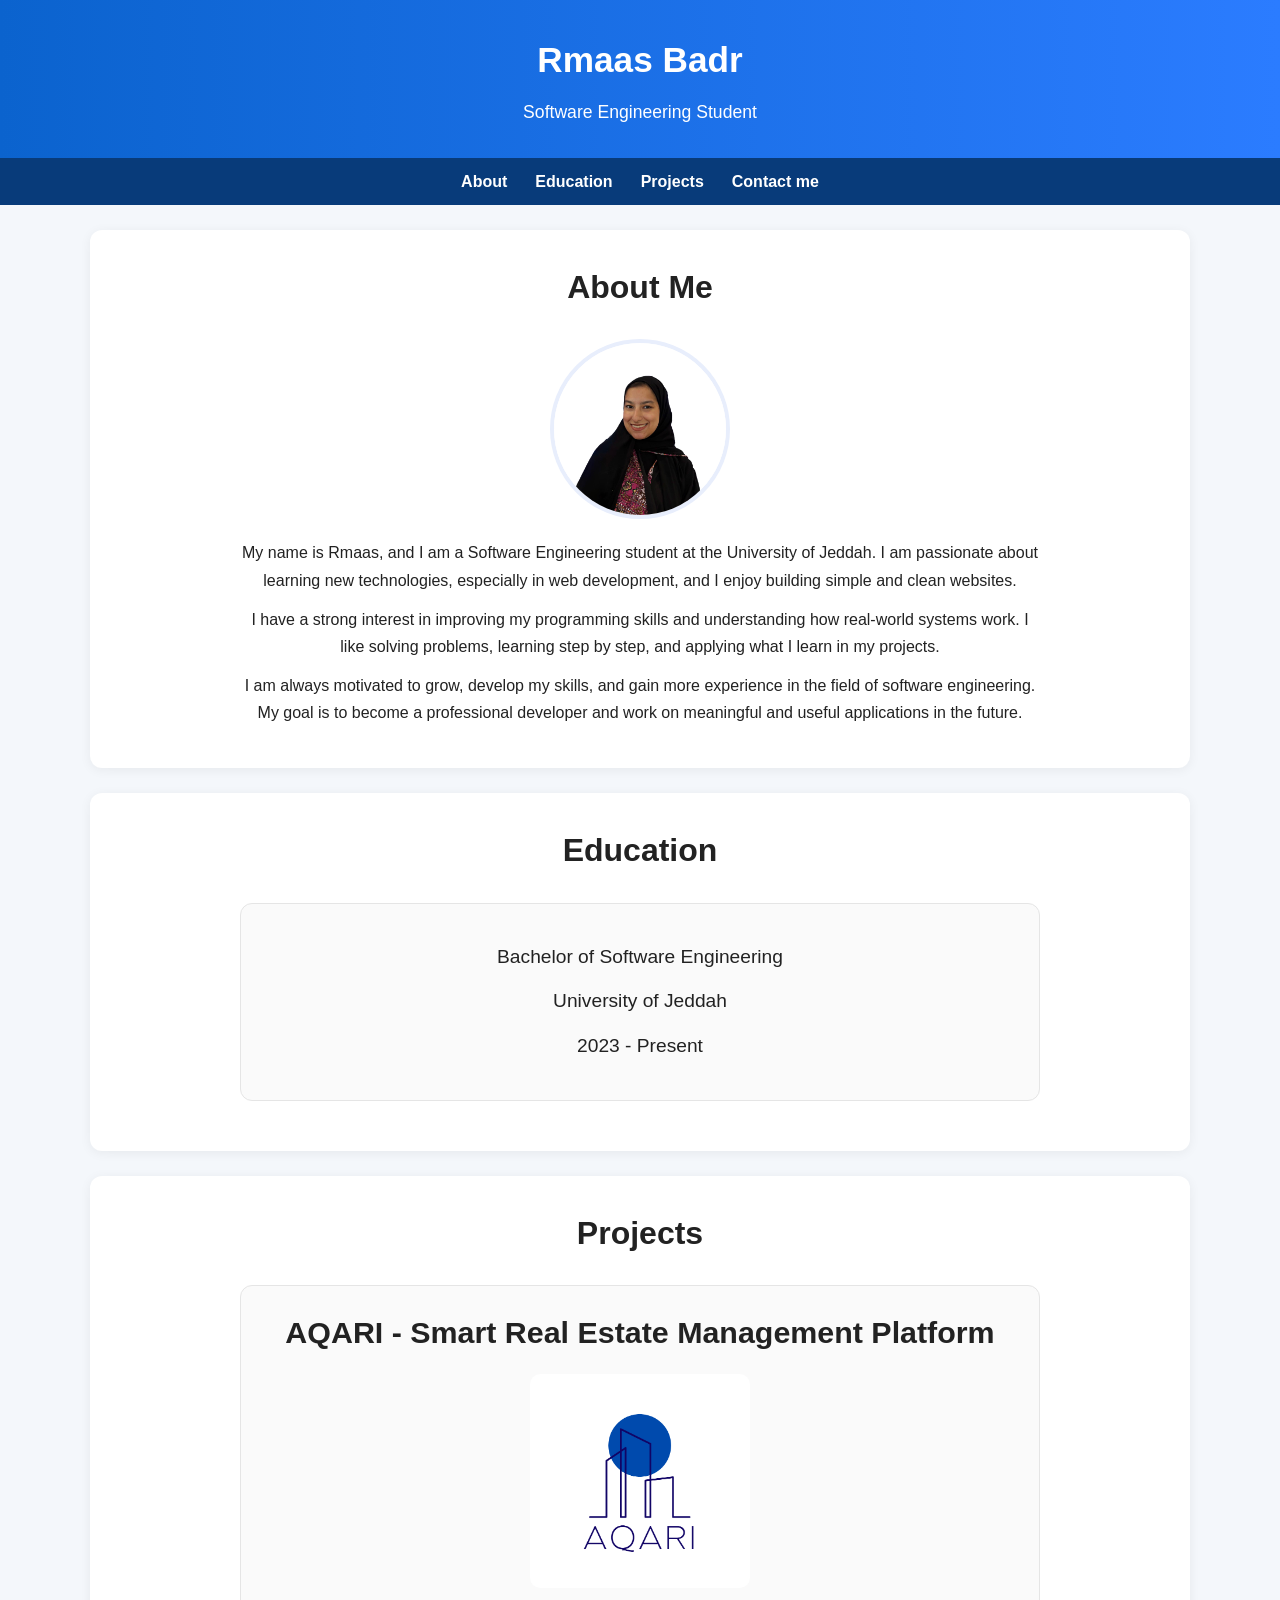
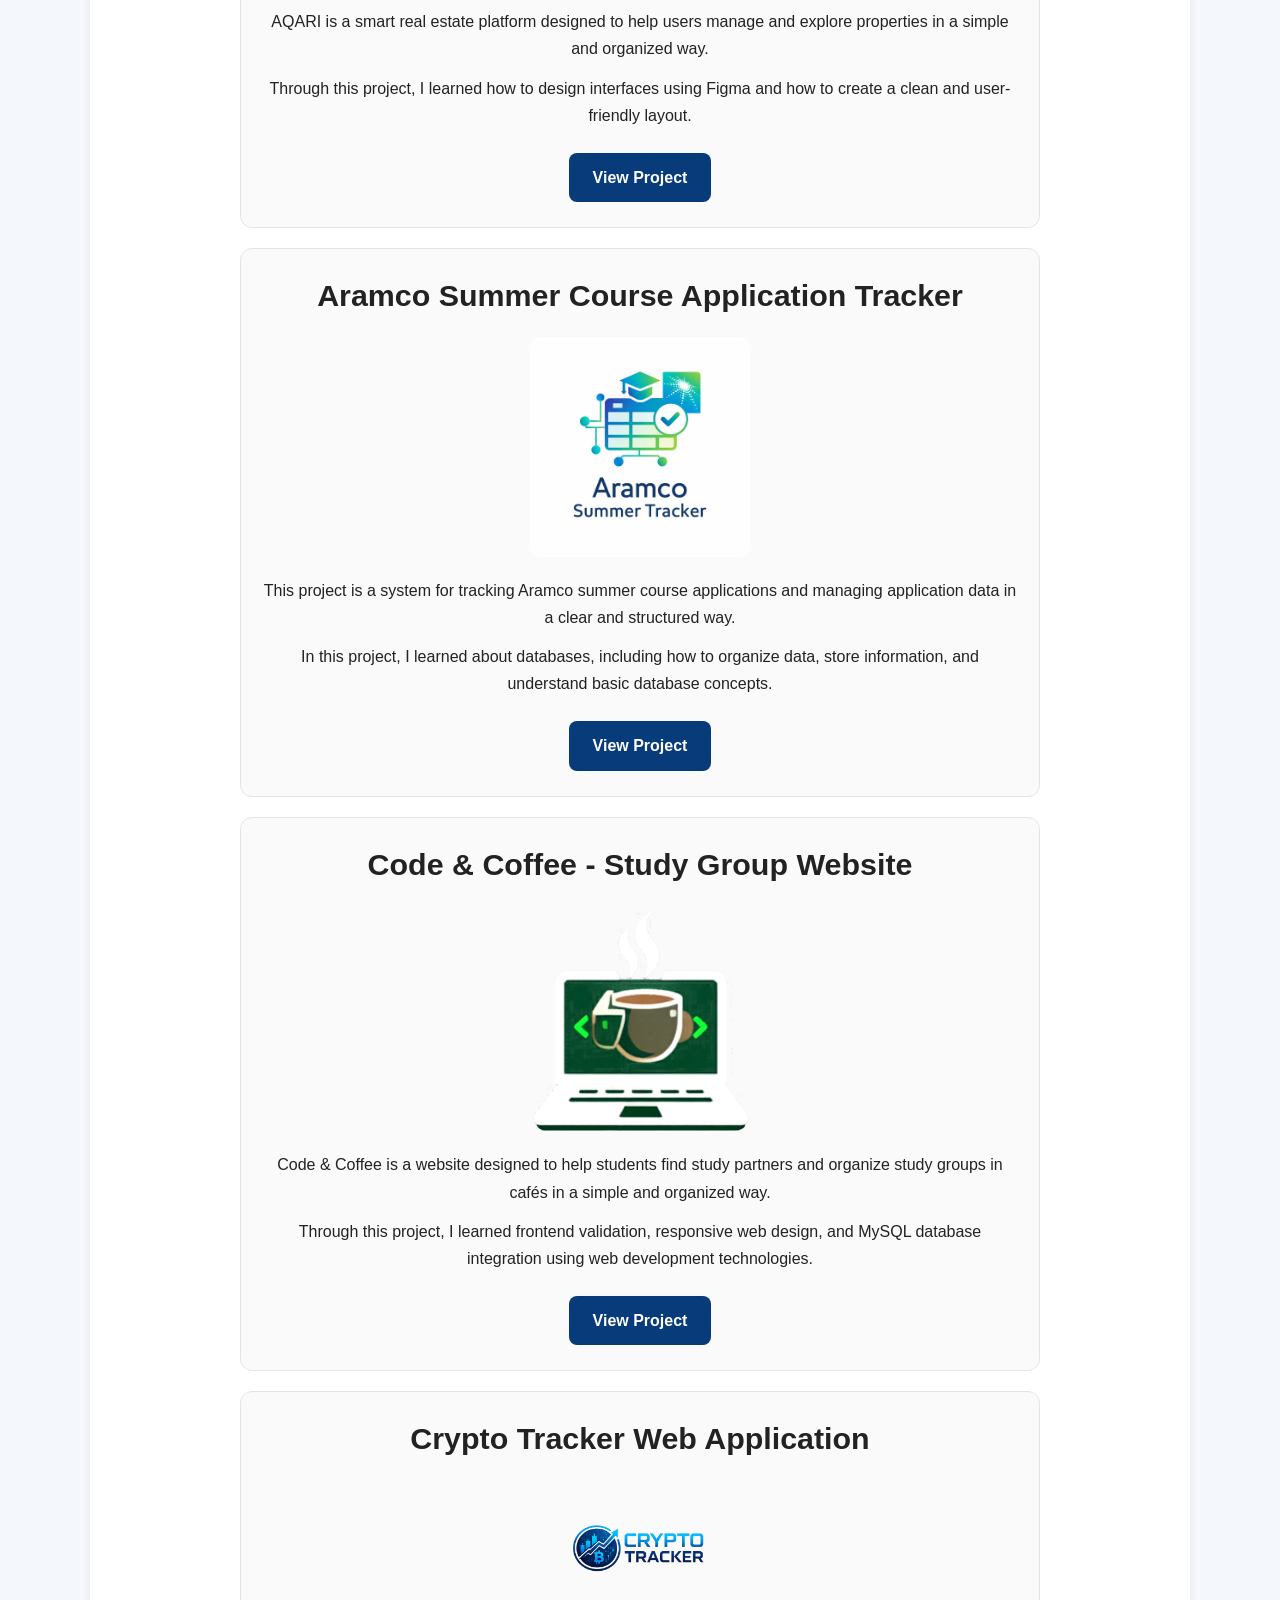
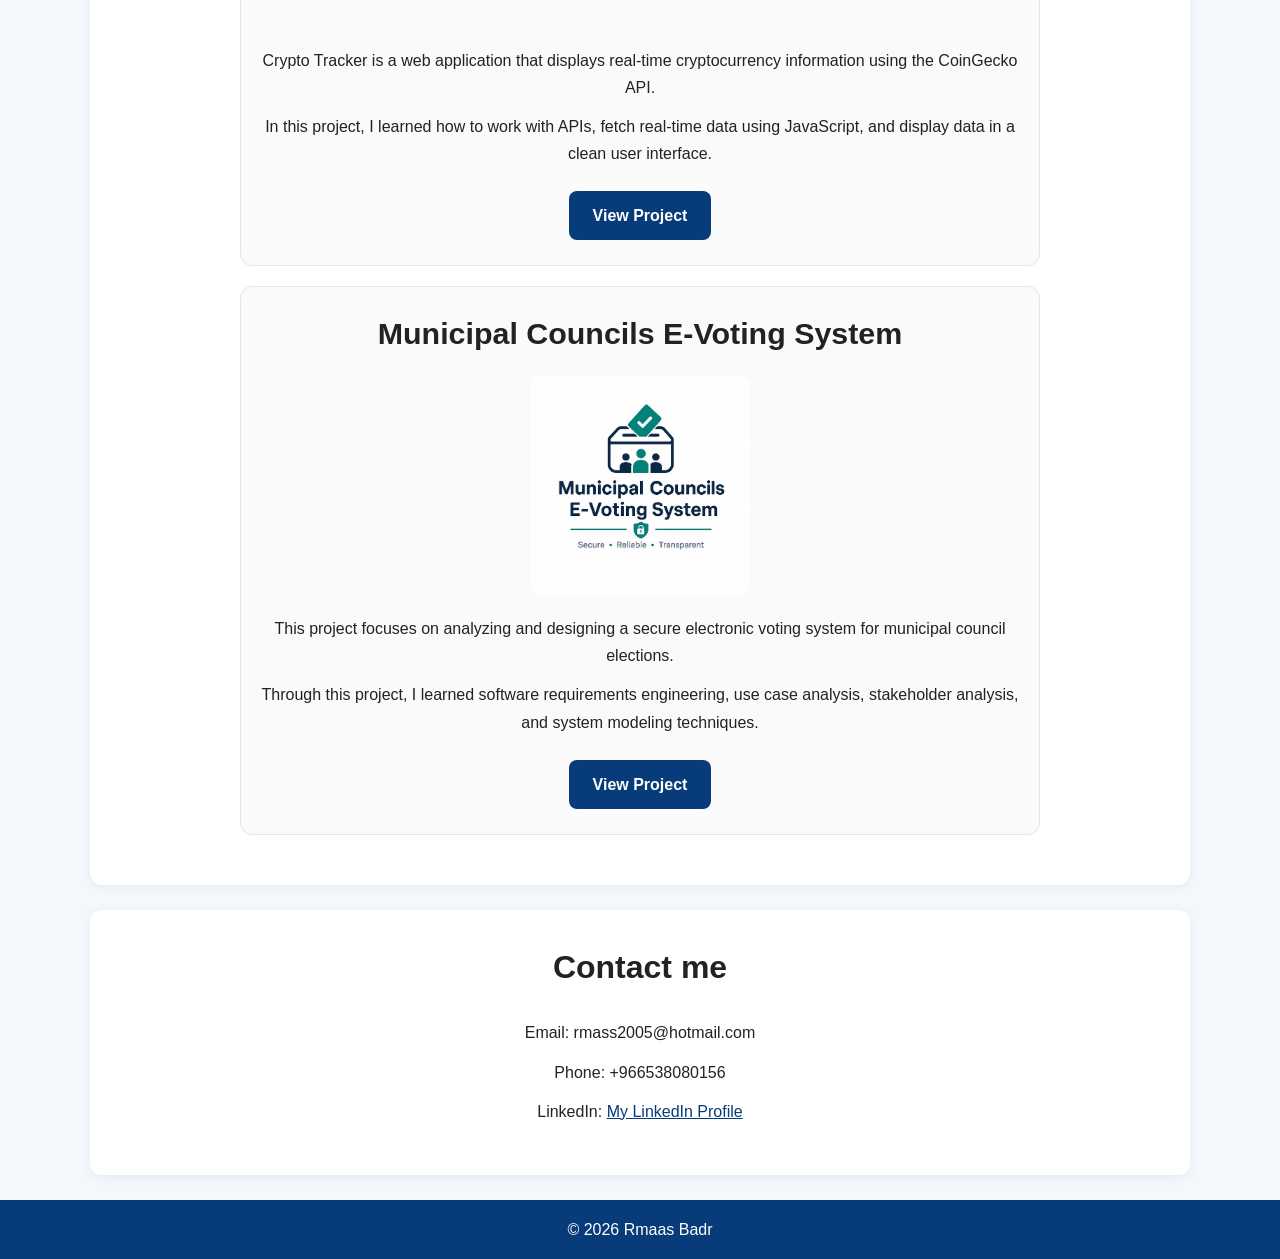
<file: index.html>
<!DOCTYPE html>
<html lang="en">

<head>
    <meta charset="UTF-8">
    <meta name="viewport" content="width=device-width, initial-scale=1.0">
    <title>Rmaas's Portfolio</title>

    <link rel="stylesheet" href="cssweb.css">
</head>

<body>

    <!-- Header -->
    <header>
        <div class="container">
            <h1>Rmaas Badr</h1>
            <p>Software Engineering Student</p>
        </div>
    </header>

    <!-- Navbar -->
    <nav>
        <div class="container">
            <ul>
                <li><a href="#about">About</a></li>
                <li><a href="#education">Education</a></li>
                <li><a href="#projects">Projects</a></li>
                <li><a href="#contact">Contact me</a></li>
            </ul>
        </div>
    </nav>

    <!-- Main -->
    <main class="container">

        <!-- About -->
        <section id="about">
            <h2>About Me</h2>

            <img src="media/profile.jpg" alt="My personal photo" class="profile-img">

            <p>
                My name is Rmaas, and I am a Software Engineering student at the University of Jeddah.
                I am passionate about learning new technologies, especially in web development,
                and I enjoy building simple and clean websites.
            </p>

            <p>
                I have a strong interest in improving my programming skills and understanding
                how real-world systems work. I like solving problems, learning step by step,
                and applying what I learn in my projects.
            </p>

            <p>
                I am always motivated to grow, develop my skills, and gain more experience
                in the field of software engineering. My goal is to become a professional
                developer and work on meaningful and useful applications in the future.
            </p>
        </section>

        <!-- Education -->
        <section id="education">
            <h2>Education</h2>

            <div class="card education-card">
                <p>Bachelor of Software Engineering</p>
                <p>University of Jeddah</p>
                <p>2023 - Present</p>
            </div>
        </section>

        <!-- Projects -->
        <section id="projects">
            <h2>Projects</h2>

            <!-- Project 1 -->
            <div class="project-card">
                <h3>AQARI - Smart Real Estate Management Platform</h3>

                <img src="media/project1.jpg" alt="AQARI real estate platform" class="project-img">

                <p>
                    AQARI is a smart real estate platform designed to help users manage
                    and explore properties in a simple and organized way.
                </p>

                <p>
                    Through this project, I learned how to design interfaces using Figma
                    and how to create a clean and user-friendly layout.
                </p>

                <a href="media/aqari-project.pdf" class="btn" target="_blank">
                    View Project
                </a>
            </div>

            <!-- Project 2 -->
            <div class="project-card">
                <h3>Aramco Summer Course Application Tracker</h3>

                <img src="media/project2.jpg" alt="Aramco course tracker" class="project-img">

                <p>
                    This project is a system for tracking Aramco summer course applications
                    and managing application data in a clear and structured way.
                </p>

                <p>
                    In this project, I learned about databases, including how to organize data,
                    store information, and understand basic database concepts.
                </p>

                <a href="media/Aramco-project.pdf" class="btn" target="_blank">
                    View Project
                </a>
            </div>

            <!-- Project 3 -->
            <div class="project-card">
                <h3>Code & Coffee - Study Group Website</h3>

                <img src="media/code-coffee-logo.png" alt="Code & Coffee logo" class="project-img">

                <p>
                    Code & Coffee is a website designed to help students find study partners
                    and organize study groups in cafés in a simple and organized way.
                </p>

                <p>
                    Through this project, I learned frontend validation, responsive web design,
                    and MySQL database integration using web development technologies.
                </p>

                <a href="media/code-coffee.pdf" class="btn" target="_blank">
                    View Project
                </a>
            </div>

            <!-- Project 4 -->
            <div class="project-card">
                <h3>Crypto Tracker Web Application</h3>

                <img src="media/project4.jpg" alt="Crypto Tracker project" class="project-img">

                <p>
                    Crypto Tracker is a web application that displays real-time cryptocurrency
                    information using the CoinGecko API.
                </p>

                <p>
                    In this project, I learned how to work with APIs, fetch real-time data
                    using JavaScript, and display data in a clean user interface.
                </p>

                <a href="media/crypto-tracker.pdf" class="btn" target="_blank">
                    View Project
                </a>
            </div>

            <!-- Project 5 -->
            <div class="project-card">
                <h3>Municipal Councils E-Voting System</h3>

                <img src="media/e-voting-logo.jpeg" alt="E-Voting system logo" class="project-img">

                <p>
                    This project focuses on analyzing and designing a secure electronic voting
                    system for municipal council elections.
                </p>

                <p>
                    Through this project, I learned software requirements engineering,
                    use case analysis, stakeholder analysis, and system modeling techniques.
                </p>

                <a href="media/e-voting.pdf" class="btn" target="_blank">
                    View Project
                </a>
            </div>

        </section>

        <!-- Contact -->
        <section id="contact">
            <h2>Contact me</h2>

            <div class="contact-info">
                <p>Email: rmass2005@hotmail.com</p>
                <p>Phone: +966538080156</p>

                <p>
                    LinkedIn:
                    <a href="https://www.linkedin.com/in/rmaas-badr-7a4100252" target="_blank">
                        My LinkedIn Profile
                    </a>
                </p>
            </div>
        </section>

    </main>

    <!-- Footer -->
    <footer>
        <p>©️ 2026 Rmaas Badr</p>
    </footer>

</body>

</html>
</file>
<file: cssweb.css>
* {
    margin: 0;
    padding: 0;
    box-sizing: border-box;
}

body {
    font-family: Arial, sans-serif;
    background-color: #f4f7fb;
    line-height: 1.7;
    color: #222;
}

.container {
    width: 90%;
    max-width: 1100px;
    margin: auto;
}

/* Header */
header {
    background: linear-gradient(to right, #0b63ce, #2b7cff);
    color: white;
    text-align: center;
    padding: 30px 15px;
}

header h1 {
    font-size: 2.2rem;
    margin-bottom: 8px;
}

header p {
    font-size: 1.1rem;
}

/* Navbar */
nav {
    background-color: #083b7a;
    position: sticky;
    top: 0;
    z-index: 1000;
}

nav ul {
    list-style: none;
    display: flex;
    justify-content: center;
    align-items: center;
    flex-wrap: wrap;
}

nav ul li {
    margin: 10px 14px;
}

nav ul li a {
    color: white;
    text-decoration: none;
    font-weight: bold;
    transition: 0.3s;
}

nav ul li a:hover {
    color: white;
    text-shadow: 0 0 5px white;
    text-decoration: underline;
}

/* Sections */
section {
    background-color: white;
    margin: 25px auto;
    padding: 30px 25px;
    border-radius: 12px;
    box-shadow: 0 2px 12px rgba(0, 0, 0, 0.06);
    text-align: center;
}

section h2 {
    font-size: 2rem;
    margin-bottom: 25px;
    color: #222;
}

section p {
    max-width: 800px;
    margin: 12px auto;
}

/* About Image */
.profile-img {
    width: 180px;
    height: 180px;
    object-fit: cover;
    border-radius: 50%;
    display: block;
    margin: 20px auto;
    border: 4px solid #e8eefc;
}

/* Cards */
.card,
.project-card {
    background-color: #fafafa;
    border: 1px solid #e5e5e5;
    border-radius: 12px;
    padding: 25px 20px;
    margin: 20px auto;
    max-width: 800px;
}

.education-card {
    font-size: 1.2rem;
}

/* Projects */
.project-card h3 {
    font-size: 1.9rem;
    margin-bottom: 18px;
    line-height: 1.4;
}

.project-img {
    width: 220px;
    max-width: 100%;
    height: auto;
    display: block;
    margin: 20px auto;
    object-fit: contain;
    border-radius: 10px;
}

/* Buttons */
.btn {
    display: inline-block;
    background-color: #083b7a;
    color: white;
    text-decoration: none;
    padding: 11px 24px;
    border-radius: 8px;
    margin-top: 12px;
    font-weight: bold;
    transition: 0.3s;
}

.btn:hover {
    background-color: #0b63ce;
}

/* Contact */
.contact-info {
    margin-bottom: 20px;
}

.contact-info p {
    margin-bottom: 10px;
}

.contact-info a {
    color: #083b7a;
}

/* Footer */
footer {
    background-color: #083b7a;
    color: white;
    text-align: center;
    padding: 16px;
    margin-top: 20px;
}

/* Laptop */
@media (max-width: 992px) {
    .container {
        width: 92%;
    }

    section {
        padding: 25px 20px;
    }

    header h1 {
        font-size: 2rem;
    }

    .project-card h3 {
        font-size: 1.6rem;
    }
}

/* Tablet */
@media (max-width: 768px) {
    header {
        padding: 25px 10px;
    }

    header h1 {
        font-size: 1.8rem;
    }

    header p {
        font-size: 1rem;
    }

    section {
        padding: 22px 16px;
    }

    section h2 {
        font-size: 1.7rem;
    }

    .project-card h3 {
        font-size: 1.4rem;
    }

    .project-img {
        width: 180px;
    }
}

/* Mobile */
@media (max-width: 576px) {

    header h1 {
        font-size: 1.5rem;
    }

    header p {
        font-size: 0.95rem;
    }

    nav ul {
        flex-direction: column;
        padding: 10px 0;
    }

    nav ul li {
        margin: 6px 0;
    }

    section {
        padding: 18px 14px;
        margin: 18px auto;
    }

    section h2 {
        font-size: 1.5rem;
    }

    section p {
        font-size: 0.95rem;
    }

    .profile-img {
        width: 130px;
        height: 130px;
    }

    .project-card h3 {
        font-size: 1.2rem;
    }

    .project-img {
        width: 150px;
    }

    .btn {
        width: 100%;
        max-width: 220px;
        padding: 10px 18px;
    }
}
</file>
